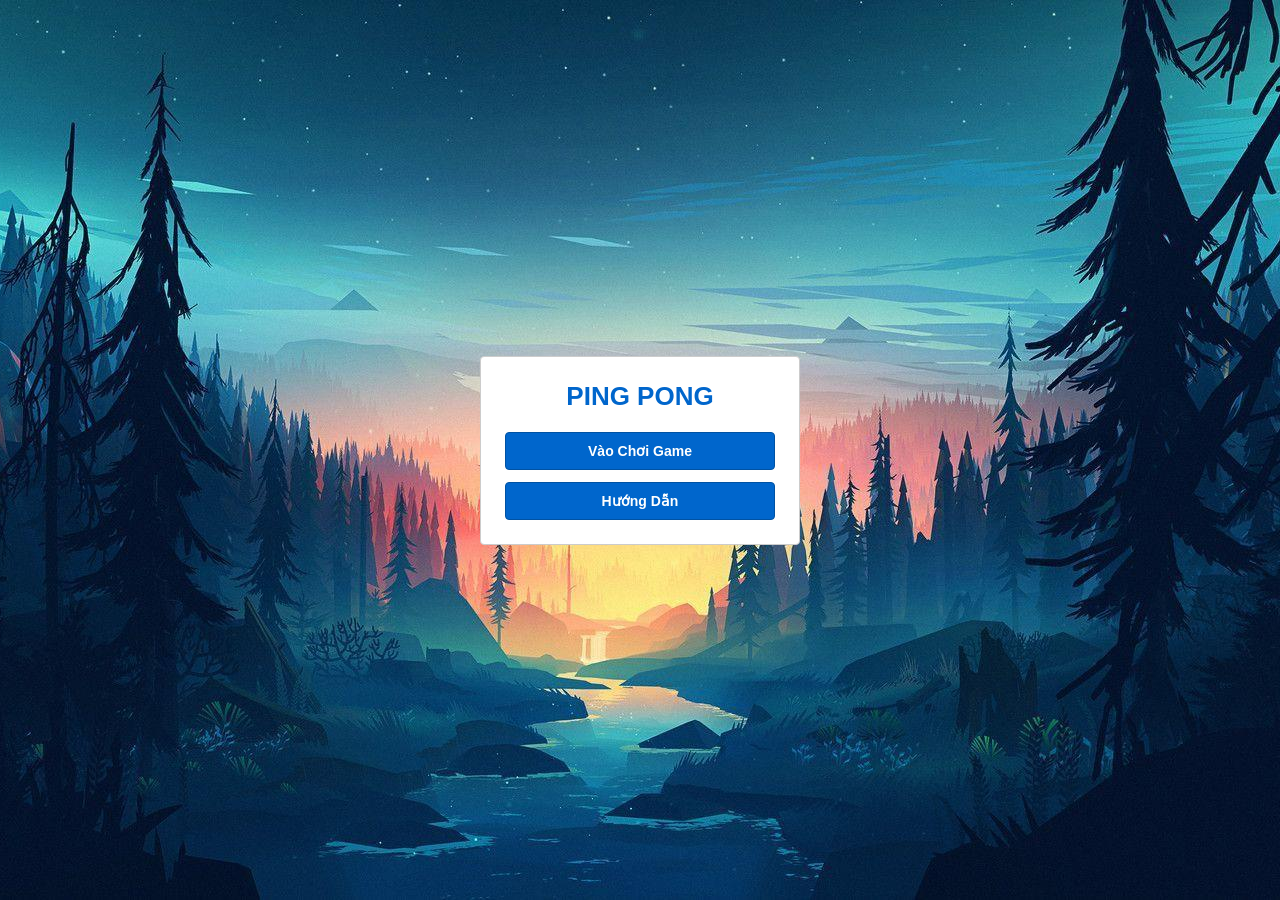
<file: index.html>
<!DOCTYPE html>
<html lang="vi">
<head>
    <meta charset="UTF-8">
    <meta name="viewport" content="width=device-width, initial-scale=1.0">
    <title>PING PONG - Trò Chơi Đập Gạch</title>
    <link rel="stylesheet" href="css/style.css">
</head>
<body>

<main class="menu">
    <h1 class="game-title">PING PONG</h1>
    <div class="menu-button-group">
        <a href="pages/game.html" class="menu-button">Vào Chơi Game</a>
        <a href="pages/instruction.html" class="menu-button">Hướng Dẫn</a>
    </div>
</main>

</body>
</html>
</file>
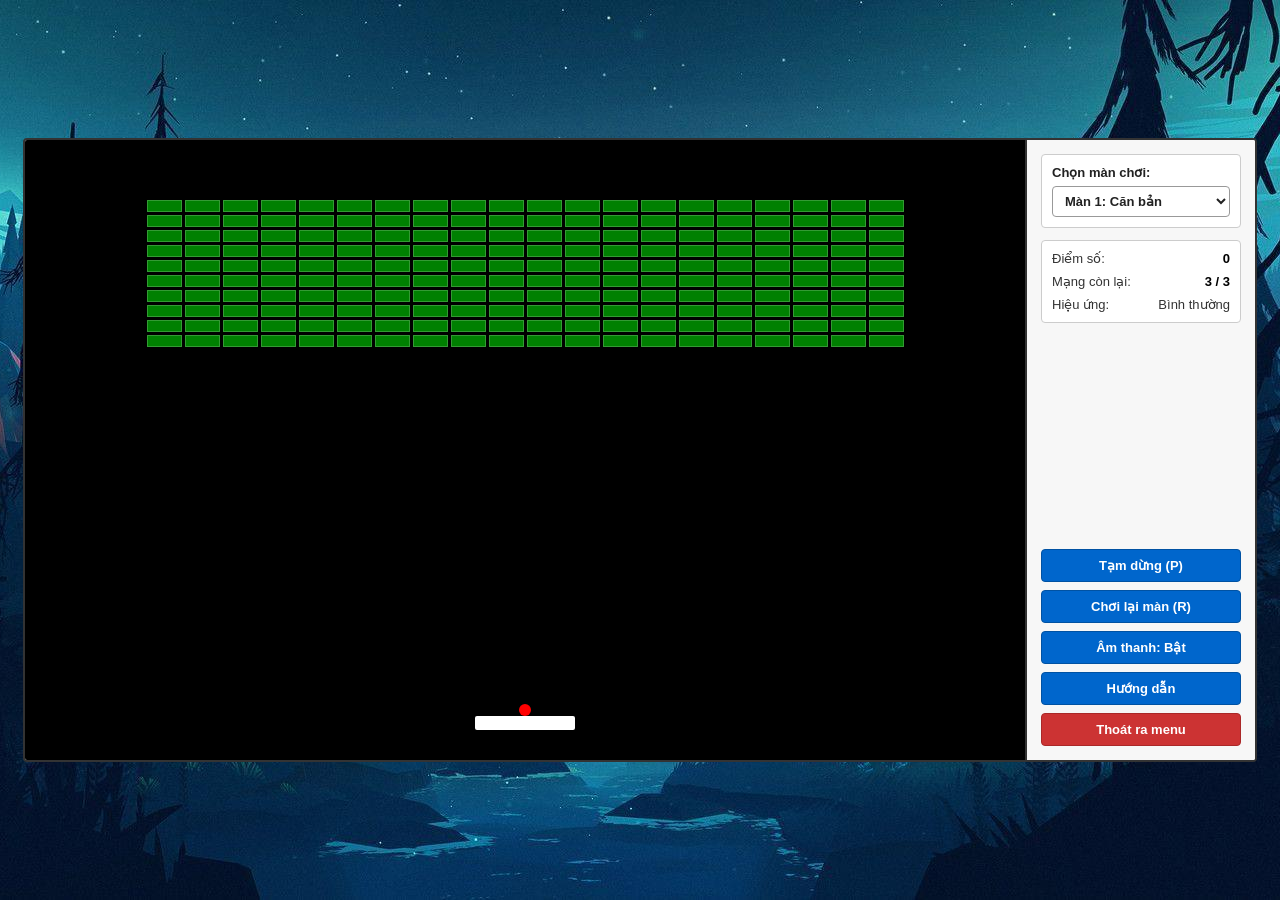
<file: pages/game.html>
<!DOCTYPE html>
<html lang="vi">

<head>
  <meta charset="UTF-8">
  <meta name="viewport" content="width=device-width, initial-scale=1.0">
  <title>Trò Chơi PING PONG</title>
  <link rel="stylesheet" href="../css/style.css">
  <link rel="stylesheet" href="../css/game.css">
</head>

<body class="game-page">

  <div class="game-wrapper">
    <main id="game-area">
      <div id="game-field">
      </div>
      <div id="paddle"></div>
      <div id="ball" class="ball"></div>
    </main>

    <!-- side bar  -->
    <aside id="sidebar">
      <div class="sidebar-level-box">
        <label for="level-select">Chọn màn chơi:</label>
        <select id="level-select" class="level-combobox">
          <option value="1">Màn 1: Căn bản</option>
          <option value="2">Màn 2: Gạch đặc biệt</option>
          <option value="3">Màn 3: Gạch nhiều hit</option>
          <option value="4">Màn 4: Đảo ngược điều khiển</option>
          <option value="5">Màn 5: Gạch di chuyển</option>
          <option value="6">Màn 6: Đánh quái</option>
          <option value="7">Màn 7: Trùm cuối</option>
        </select>
      </div>

      <!-- thông so -->
      <div class="sidebar-stats">
        <div class="stat-row">
          <span>Điểm số:</span>
          <b id="hud-score">0</b>
        </div>

        <div class="stat-row" id="hud-lives-row">
          <span>Mạng còn lại:</span>
          <b id="hud-lives">3 / 3</b>
        </div>

        <div class="stat-row" id="hud-hp-row" style="display: none;">
          <span>Máu người chơi:</span>
          <b id="hud-hp-val">100 / 100</b>
        </div>

        <div class="stat-row" id="hud-boss-row" style="display: none;">
          <span>Máu Boss:</span>
          <b id="hud-boss-val">40 / 40</b>
        </div>

        <div class="stat-row" id="hud-dash-row" style="display: none;">
          <span>Lướt né đạn:</span>
          <b id="hud-dash-val">Sẵn sàng</b>
        </div>

        <div class="stat-row" id="hud-bnc-row" style="display: none;">
          <span>Cộng dồn ST:</span>
          <b id="hud-bnc-val">+0</b>
        </div>

        <div class="stat-row" id="hud-combo-row" style="display: none;">
          <span>Combo:</span>
          <b id="hud-combo">x1</b>
        </div>

        <div class="stat-row">
          <span>Hiệu ứng:</span>
          <span id="hud-effects-list">Bình thường</span>
        </div>
      </div>

      <!-- Các nút điều khiển -->
      <div class="sidebar-actions">
        <button class="btn" id="btn-pause">Tạm dừng (P)</button>
        <button class="btn" id="btn-reset">Chơi lại màn (R)</button>
        <button class="btn" id="btn-sound-toggle">Âm thanh: Bật</button>
        <button class="btn" id="btn-open-guide">Hướng dẫn</button>
        <a href="../index.html" class="btn btn-danger" id="btn-quit">Thoát ra menu</a>
      </div>
    </aside>
  </div>

  <!-- Hộp thoại Tạm Dừng -->
  <div class="modal-overlay" id="modal-pause">
    <div class="modal-box">
      <h3 class="modal-title">Tạm Dừng</h3>
      <p class="modal-desc">Trận đấu đang tạm dừng. Nhấn tiếp tục hoặc phím P để chơi tiếp.</p>
      <div class="modal-buttons">
        <button class="btn" id="btn-resume">Tiếp tục chơi</button>
        <button class="btn" id="btn-pause-restart">Chơi lại màn</button>
        <a href="instruction.html" target="_blank" class="btn btn-secondary">Xem hướng dẫn</a>
        <a href="../index.html" class="btn btn-danger">Thoát ra menu</a>
      </div>
    </div>
  </div>

  <!-- UI Ket thuc -->
  <div class="modal-overlay" id="modal-gameover">
    <div class="modal-box">
      <h3 class="modal-title" id="gameover-title">Chiến Thắng!</h3>
      <p class="modal-desc" id="gameover-subtitle">Bạn đã hoàn thành màn chơi này.</p>

      <div class="modal-score-box">
        Tổng điểm đạt được:
        <b id="gameover-score">0</b>
      </div>

      <div class="modal-buttons">
        <button class="btn" id="btn-replay">Chơi lại màn này</button>
        <button class="btn" id="btn-next-level">Sang màn tiếp theo</button>
        <a href="../index.html" class="btn btn-danger">Về trang chủ</a>
      </div>
    </div>
  </div>

  <script src="../js/main.js"></script>
</body>

</html>
</file>
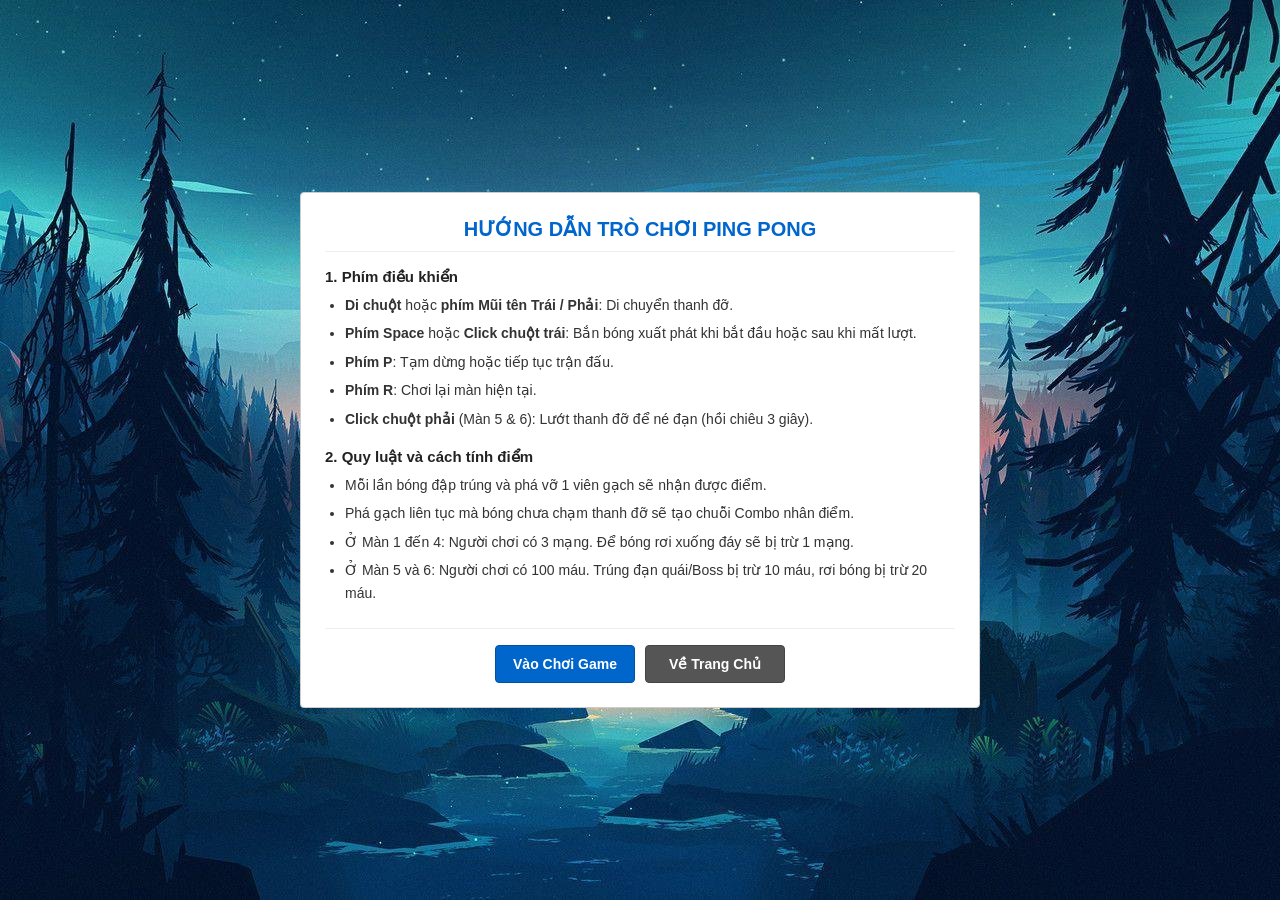
<file: pages/instruction.html>
<!DOCTYPE html>
<html lang="vi">
<head>
  <meta charset="UTF-8">
  <meta name="viewport" content="width=device-width, initial-scale=1.0">
  <title>Hướng Dẫn - PING PONG</title>
  <link rel="stylesheet" href="../css/style.css">
  <link rel="stylesheet" href="../css/instruction.css">
</head>
<body>

  <main class="guide-container">
    <h1 class="guide-title">HƯỚNG DẪN TRÒ CHƠI PING PONG</h1>

    <section class="guide-section">
      <h3>1. Phím điều khiển</h3>
      <ul class="guide-list">
        <li><b>Di chuột</b> hoặc <b>phím Mũi tên Trái / Phải</b>: Di chuyển thanh đỡ.</li>
        <li><b>Phím Space</b> hoặc <b>Click chuột trái</b>: Bắn bóng xuất phát khi bắt đầu hoặc sau khi mất lượt.</li>
        <li><b>Phím P</b>: Tạm dừng hoặc tiếp tục trận đấu.</li>
        <li><b>Phím R</b>: Chơi lại màn hiện tại.</li>
        <li><b>Click chuột phải</b> (Màn 5 & 6): Lướt thanh đỡ để né đạn (hồi chiêu 3 giây).</li>
      </ul>
    </section>

    <section class="guide-section">
      <h3>2. Quy luật và cách tính điểm</h3>
      <ul class="guide-list">
        <li>Mỗi lần bóng đập trúng và phá vỡ 1 viên gạch sẽ nhận được điểm.</li>
        <li>Phá gạch liên tục mà bóng chưa chạm thanh đỡ sẽ tạo chuỗi Combo nhân điểm.</li>
        <li>Ở Màn 1 đến 4: Người chơi có 3 mạng. Để bóng rơi xuống đáy sẽ bị trừ 1 mạng.</li>
        <li>Ở Màn 5 và 6: Người chơi có 100 máu. Trúng đạn quái/Boss bị trừ 10 máu, rơi bóng bị trừ 20 máu.</li>
      </ul>
    </section>

    

    <div class="guide-actions">
      <a href="game.html" class="btn">Vào Chơi Game</a>
      <a href="../index.html" class="btn btn-secondary">Về Trang Chủ</a>
    </div>
  </main>

</body>
</html>
</file>
<file: css/style.css>
* {
  box-sizing: border-box;
  margin: 0;
  padding: 0;
}

body {
  font-family: Arial, sans-serif;
  font-size: 14px;
  color: #222222;
  background: url("../assets/images/background3.png") center/cover no-repeat fixed;
  min-height: 100vh;
  display: flex;
  justify-content: center;
  align-items: center;
}

/* Khung menu chính */
.menu {
  width: 320px;
  background-color: #ffffff;
  border: 1px solid #cccccc;
  border-radius: 4px;
  padding: 24px;
  text-align: center;
}

.game-title {
  font-size: 26px;
  font-weight: bold;
  color: #0066cc;
  margin-bottom: 20px;
}

.menu-button-group {
  display: flex;
  flex-direction: column;
  gap: 12px;
}

.menu-button,
.btn {
  display: block;
  width: 100%;
  padding: 10px 14px;
  font-family: Arial, sans-serif;
  font-size: 14px;
  font-weight: bold;
  text-align: center;
  text-decoration: none;
  color: #ffffff;
  background-color: #0066cc;
  border: 1px solid #0052a3;
  border-radius: 4px;
  cursor: pointer;
}

.menu-button:hover,
.btn:hover {
  background-color: #0052a3;
}

/*chức năng thoát */
.btn-danger {
  background-color: #cc3333;
  border-color: #aa2828;
}

.btn-danger:hover {
  background-color: #aa2828;
}

.btn-secondary {
  background-color: #555555;
  border-color: #444444;
}

.btn-secondary:hover {
  background-color: #444444;
}
</file>
<file: css/game.css>
.game-page {
  background-color: #eef1f4;
  min-height: 100vh;
  display: flex;
  justify-content: center;
  align-items: center;
  padding: 10px;
}

/* Khung chứa game */
.game-wrapper {
  display: flex;
  background-color: #ffffff;
  border: 2px solid #333333;
  border-radius: 4px;
  overflow: hidden;
}

#game-area {
  position: relative;
  width: 1000px;
  height: 620px;
  background-color: #000000;
  overflow: hidden;
  user-select: none;
}

#game-field {
  position: absolute;
  inset: 0;
  overflow: hidden;
}


#paddle {
  position: absolute;
  width: 100px;
  height: 14px;
  bottom: 30px;
  left: 350px;
  background-color: white;
  border-radius: 2px;
  z-index: 20;
}

#paddle.frozen {
  background-color: #00aaaa;
}

#paddle.slowed {
  border: 2px solid #e6b800;
}

#paddle.reversed {
  border: 2px solid #cc3333;
}

#paddle.enlarged {
  background-color: #2e7d32;
}

.ball {
  position: absolute;
  width: 12px;
  height: 12px;
  bottom: 46px;
  left: 394px;
  background-color: red;
  border-radius: 50%;
  z-index: 15;
}

.ball.powered {
  background-color: #ff9900;
}

/*  viên gạch */
.brick {
  position: absolute;
  border: 1px solid #111111;
  font-size: 11px;
  font-weight: bold;
  color: #ffffff;
  display: flex;
  align-items: center;
  justify-content: center;
  box-sizing: border-box;
}

.brick.moving {
  border: 1px solid #ffffff;
}

.brick.indestr {
  background-color: #666666 !important;
  color: #cccccc;
}

.enemy {
  position: absolute;
  background-color: #cc3333;
  color: #ffffff;
  font-size: 11px;
  font-weight: bold;
  border: 1px solid #ffffff;
  display: flex;
  align-items: center;
  justify-content: center;
  z-index: 12;
}

/* Boss */
.boss-entity {
  position: absolute;
  background-color: #880000;
  color: #ffffff;
  font-size: 14px;
  font-weight: bold;
  border: 2px solid #ff4444;
  display: flex;
  align-items: center;
  justify-content: center;
  z-index: 12;
}

.boss-entity.phase2 {
  background-color: #660066;
  border-color: #cc44cc;
}

.bullet {
  position: absolute;
  width: 6px;
  height: 14px;
  background-color: #ff3333;
  border-radius: 2px;
  z-index: 14;
}

.item-fall {
  position: absolute;
  width: 24px;
  height: 14px;
  font-size: 10px;
  font-weight: bold;
  color: #ffffff;
  display: flex;
  align-items: center;
  justify-content: center;
  border: 1px solid #000000;
  border-radius: 2px;
  z-index: 13;
}

.item-fall.buff {
  background-color: #2e7d32;
}

.item-fall.debuff {
  background-color: #8e24aa;
}

.item-fall.plus1,
.item-fall.plus3 {
  background-color: #f57c00;
}

/* Dòng nhắc bắn bóng */
#launch-prompt {
  position: absolute;
  bottom: 50px;
  left: 50%;
  transform: translateX(-50%);
  color: #ffffff;
  font-size: 13px;
  background: rgba(0, 0, 0, 0.7);
  padding: 6px 12px;
  border: 1px solid #555555;
  border-radius: 4px;
  pointer-events: none;
}


.dash-trail {
  position: absolute;
  height: 14px;
  background: #0066cc;
  opacity: 0.4;
  border-radius: 2px;
}

/*  Sidebar */
#sidebar {
  width: 230px;
  background-color: #f7f7f7;
  border-left: 2px solid #333333;
  padding: 14px;
  display: flex;
  flex-direction: column;
  gap: 12px;
}

/* Mục chọn màn */
.sidebar-level-box {
  background-color: #ffffff;
  border: 1px solid #cccccc;
  border-radius: 4px;
  padding: 10px;
}

.sidebar-level-box label {
  display: block;
  font-weight: bold;
  font-size: 13px;
  margin-bottom: 6px;
  color: #222222;
}

.level-combobox {
  width: 100%;
  padding: 6px 8px;
  font-family: Arial, sans-serif;
  font-size: 13px;
  font-weight: bold;
  color: #222222;
  background-color: #ffffff;
  border: 1px solid #999999;
  border-radius: 4px;
  cursor: pointer;
  outline: none;
}

.level-combobox:focus {
  border-color: #0066cc;
}

/* thông tin  */
.sidebar-stats {
  background-color: #ffffff;
  border: 1px solid #cccccc;
  border-radius: 4px;
  padding: 10px;
  display: flex;
  flex-direction: column;
  gap: 8px;
}

.stat-row {
  display: flex;
  justify-content: space-between;
  font-size: 13px;
  color: #333333;
}

.stat-row b {
  color: #000000;
}

/* Các nút bấm hành động trong sidebar */
.sidebar-actions {
  display: flex;
  flex-direction: column;
  gap: 8px;
  margin-top: auto;
}

.sidebar-actions .btn {
  padding: 8px 10px;
  font-size: 13px;
}

/* Modal (Tạm dừng, Kết thúc) */
.modal-overlay {
  position: fixed;
  inset: 0;
  background-color: rgba(0, 0, 0, 0.6);
  display: none;
  align-items: center;
  justify-content: center;
  z-index: 100;
}

.modal-overlay.active {
  display: flex;
}

.modal-box {
  background-color: #ffffff;
  border: 2px solid #333333;
  border-radius: 4px;
  padding: 20px;
  width: 320px;
  text-align: center;
}

.modal-title {
  font-size: 18px;
  font-weight: bold;
  color: #0066cc;
  margin-bottom: 8px;
}

.modal-desc {
  font-size: 13px;
  color: #444444;
  margin-bottom: 16px;
  line-height: 1.5;
}

.modal-score-box {
  background-color: #f0f0f0;
  border: 1px solid #cccccc;
  border-radius: 4px;
  padding: 10px;
  margin-bottom: 16px;
  font-size: 14px;
}

.modal-score-box b {
  font-size: 20px;
  color: #0066cc;
  display: block;
  margin-top: 4px;
}

.modal-buttons {
  display: flex;
  flex-direction: column;
  gap: 8px;
}


/* ========================================================
   MÀN 6: QUÁI VẬT & ĐẠN ĐỎ (Mộc mạc, phong cách cổ điển)
   ======================================================== */
.monster {
  position: absolute;
  width: 42px;
  height: 42px;
  background-color: #cc3333;
  color: #ffffff;
  border: 1px solid #ffffff;
  font-size: 11px;
  font-weight: bold;
  display: flex;
  flex-direction: column;
  align-items: center;
  justify-content: center;
  box-sizing: border-box;
  z-index: 12;
}

.monster.hit {
  background-color: #ff8888;
}

.monster-bullet {
  position: absolute;
  width: 6px;
  height: 14px;
  background-color: #9c27b0;
  border-radius: 2px;
  z-index: 14;
}

.boss-bullet {
  position: absolute;
  width: 6px;
  height: 14px;
  background-color: #ff3333;
  border-radius: 2px;
  z-index: 14;
}

#paddle.paddle-hit {
  background-color: #ff3333 !important;
}


/* ========================================================
   MÀN 7: BOSS (Hình chữ nhật đỏ to hơn)
   ======================================================== */
.boss-entity {
  position: absolute;
  width: 140px;
  height: 44px;
  background-color: #cc2222 !important;
  color: #ffffff;
  border: 2px solid #ffffff;
  font-size: 11px;
  font-weight: bold;
  display: flex;
  flex-direction: column;
  align-items: center;
  justify-content: center;
  box-sizing: border-box;
  z-index: 12;
}

.boss-entity.hit {
  background-color: #ff8888 !important;
}

.boss-name {
  font-size: 13px;
  font-weight: bold;
}

.boss-hp {
  font-size: 11px;
  margin-top: 2px;
}
</file>
<file: css/instruction.css>
/* Style trang hướng dẫn (đơn giản, dễ đọc) */
.guide-container {
  width: 90%;
  max-width: 680px;
  background-color: #ffffff;
  border: 1px solid #cccccc;
  border-radius: 4px;
  padding: 24px;
  margin: 30px auto;
}

.guide-title {
  font-size: 20px;
  font-weight: bold;
  color: #0066cc;
  margin-bottom: 16px;
  text-align: center;
  border-bottom: 1px solid #eeeeee;
  padding-bottom: 10px;
}

.guide-section {
  margin-bottom: 18px;
}

.guide-section h3 {
  font-size: 15px;
  font-weight: bold;
  color: #222222;
  margin-bottom: 8px;
}

.guide-list {
  padding-left: 20px;
  line-height: 1.6;
}

.guide-list li {
  margin-bottom: 6px;
  color: #333333;
}

.guide-actions {
  display: flex;
  gap: 10px;
  justify-content: center;
  margin-top: 24px;
  padding-top: 16px;
  border-top: 1px solid #eeeeee;
}

.guide-actions .btn {
  width: auto;
  min-width: 140px;
}
</file>
